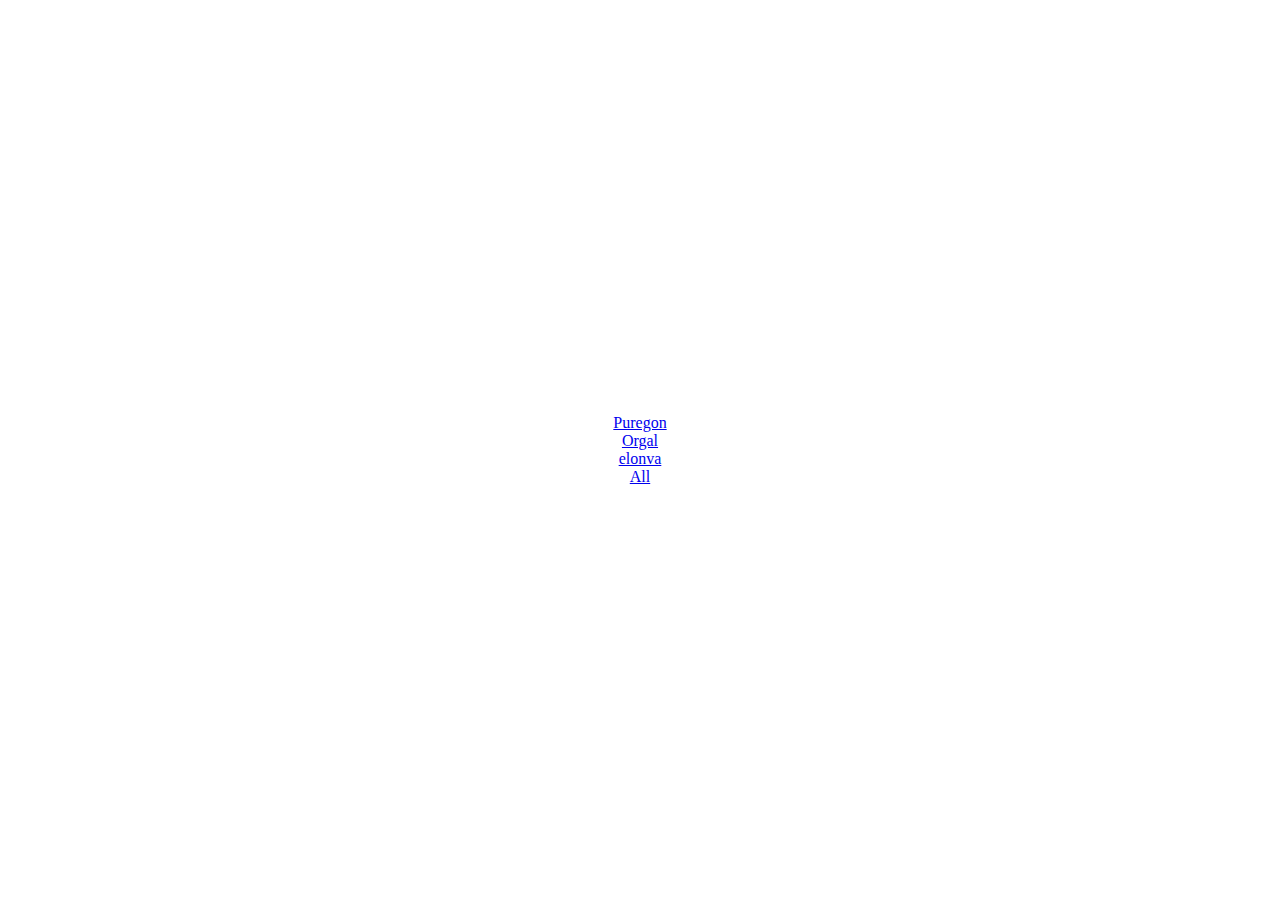
<file: index.html>
<!DOCTYPE html>
<html lang="en">
<head>
  <meta charset="UTF-8">
  <title>Index</title>
  <link
    rel="stylesheet"
    href="style.css"
  >
</head>
<body>
<div class="main">
  <div class="pages">
    <a href="puregon.html">Puregon</a>
    <br/>
    <a href="orgal.html">Orgal</a>
    <br/>
    <a href="elonva.html">elonva</a>
    <br/>
    <a href="viewer2.html">All</a>
  </div>
</div>
</body>
</html>
</file>
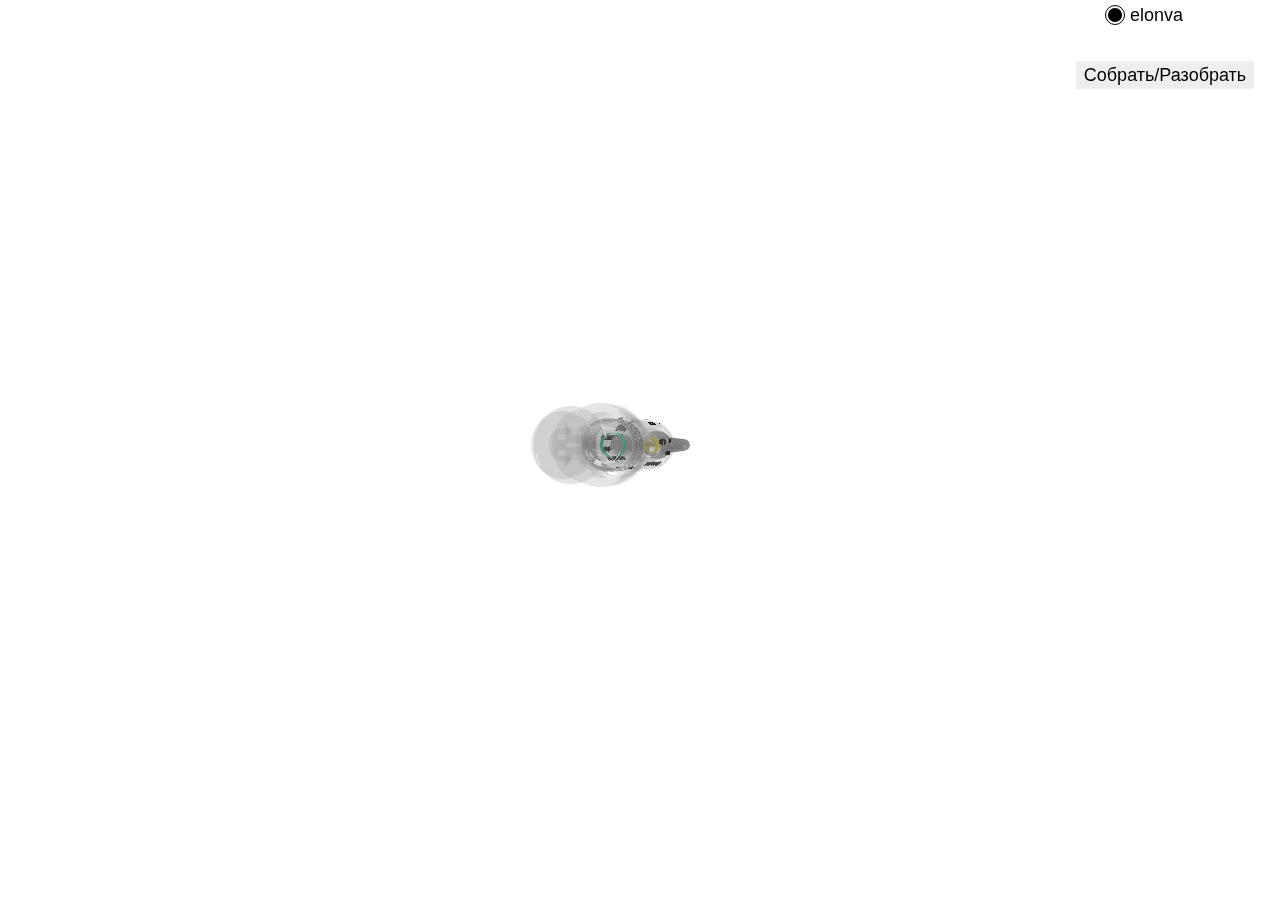
<file: elonva.html>
<!DOCTYPE html>
<html lang="en">
<head>
  <meta charset="UTF-8">
  <title>Viewer 2</title>
  <script src="3rdparty/babylon.js"></script>
  <script src="3rdparty/loaders/babylon.glTFFileLoader.min.js"></script>
  <script src="3rdparty/babylon.gui.min.js"></script>
  <link
    rel="stylesheet"
    href="style.css"
  >
</head>
<body>
<canvas id="viewer2"></canvas>
<script type="application/javascript">
  const MODELS = ['elonva']
</script>

<script src="viewer2.js"></script>
</body>
</html>
</file>
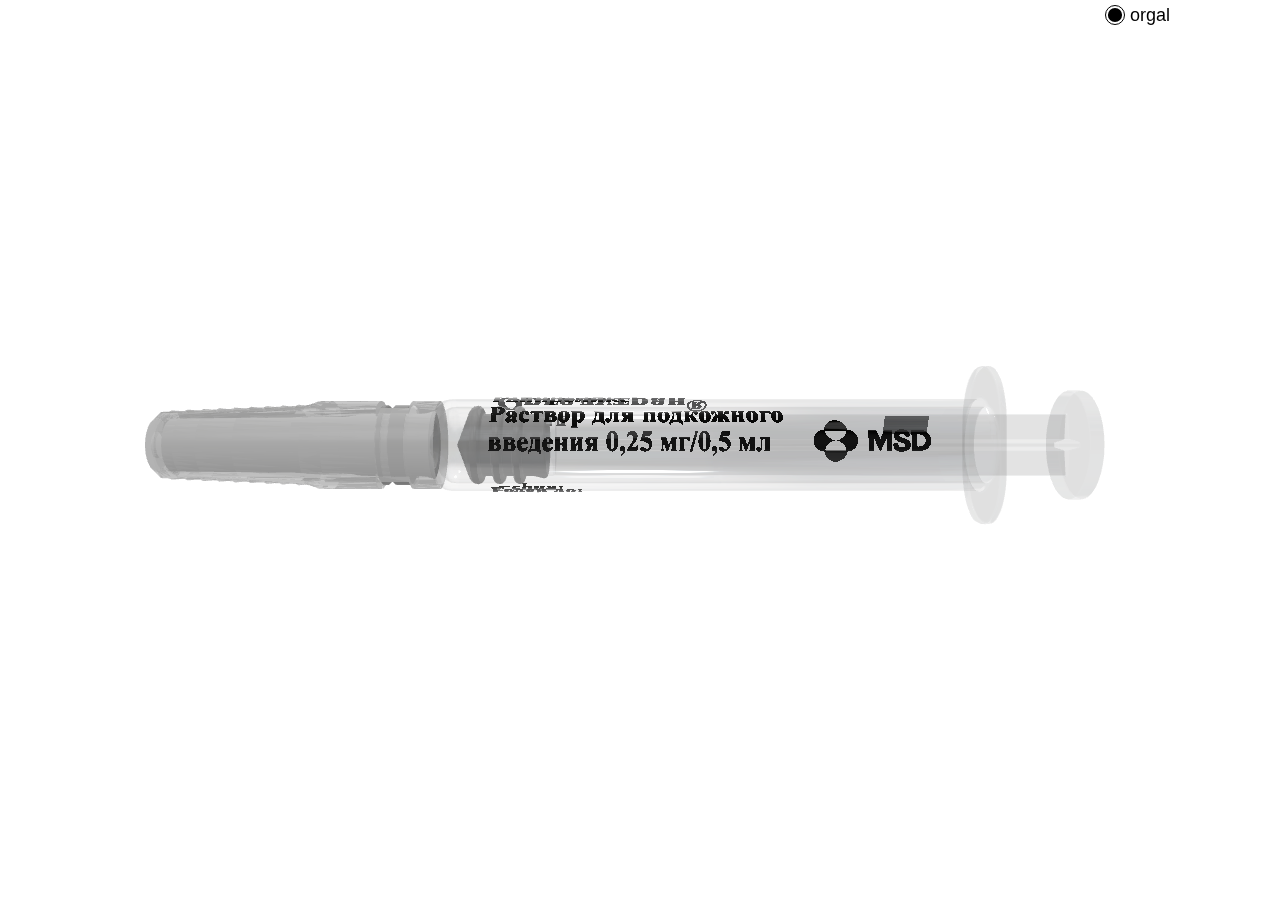
<file: orgal.html>
<!DOCTYPE html>
<html lang="en">
<head>
  <meta charset="UTF-8">
  <title>Viewer 2</title>
  <script src="3rdparty/babylon.js"></script>
  <script src="3rdparty/loaders/babylon.glTFFileLoader.min.js"></script>
  <script src="3rdparty/babylon.gui.min.js"></script>
  <link
    rel="stylesheet"
    href="style.css"
  >
</head>
<body>
<canvas id="viewer2"></canvas>
<script type="application/javascript">
  const MODELS = ['orgal']
</script>

<script src="viewer2.js"></script>
</body>
</html>
</file>
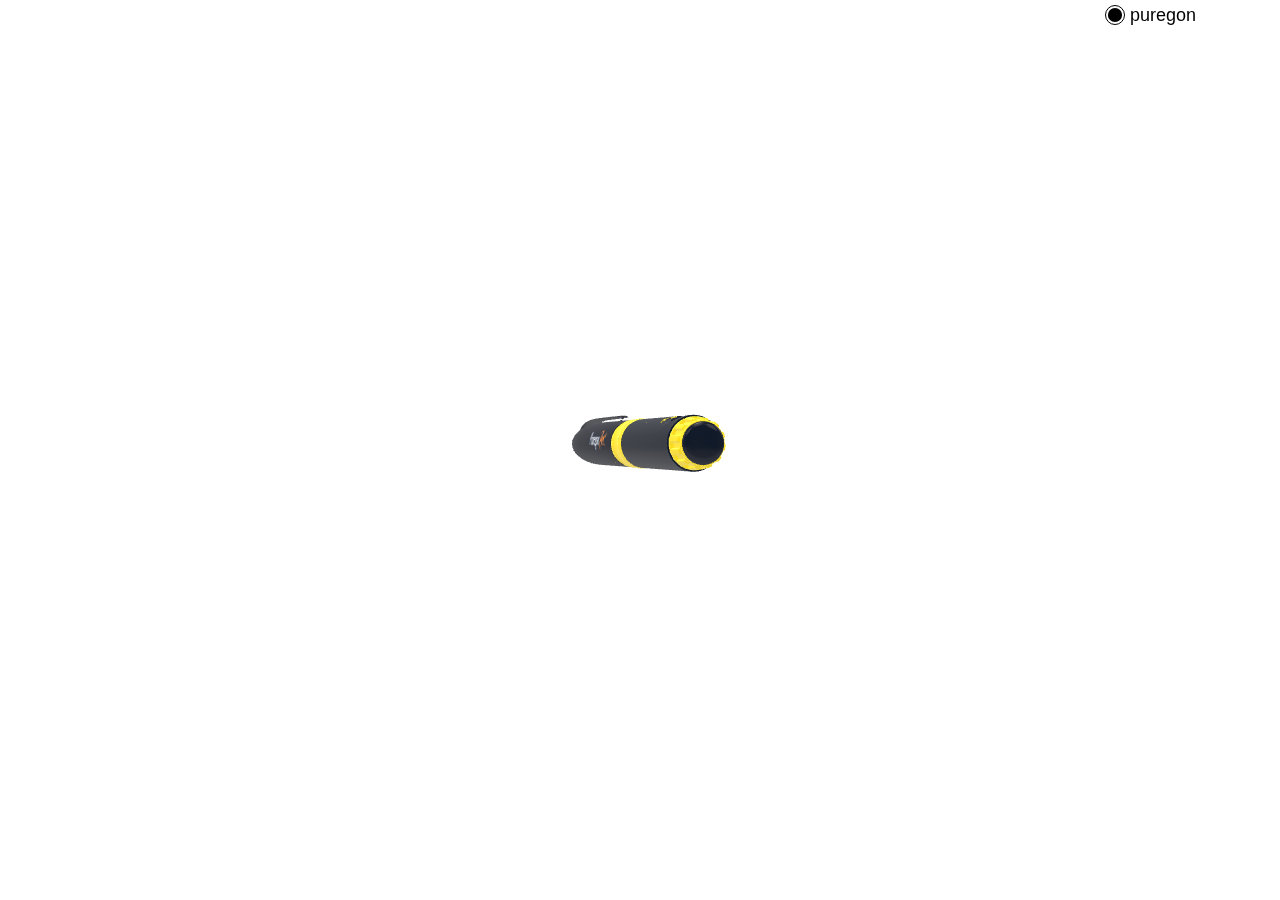
<file: puregon.html>
<!DOCTYPE html>
<html lang="en">
<head>
  <meta charset="UTF-8">
  <title>Viewer 2</title>
  <script src="3rdparty/babylon.js"></script>
  <script src="3rdparty/loaders/babylon.glTFFileLoader.min.js"></script>
  <script src="3rdparty/babylon.gui.min.js"></script>
  <link
    rel="stylesheet"
    href="style.css"
  >
</head>
<body>
<canvas id="viewer2"></canvas>
<script type="application/javascript">
  const MODELS = ['puregon']
</script>

<script src="viewer2.js"></script>
</body>
</html>
</file>
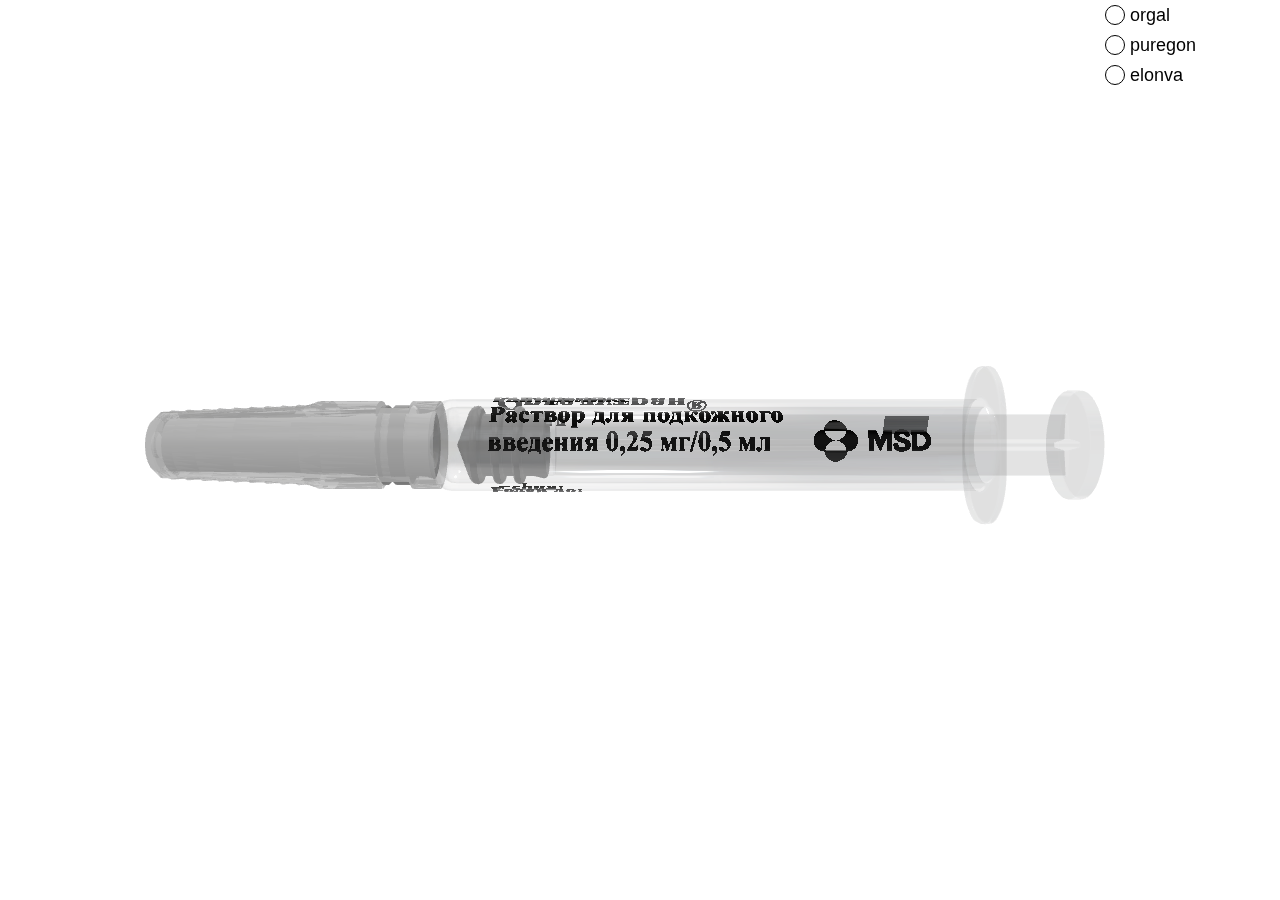
<file: viewer2.html>
<!DOCTYPE html>
<html lang="en">
<head>
  <meta charset="UTF-8">
  <title>Viewer 2</title>
  <script src="3rdparty/babylon.js"></script>
  <script src="3rdparty/loaders/babylon.glTFFileLoader.min.js"></script>
  <script src="3rdparty/babylon.gui.min.js"></script>
  <link
    rel="stylesheet"
    href="style.css"
  >
</head>
<body>
<canvas id="viewer2"></canvas>
<script src="viewer2.js"></script>
</body>
</html>
</file>
<file: style.css>
html, body {
    height: 100%;
    margin: 0;
}

#split {
    display: flex;
    height: 100%;
}

#left, #m1 {
    margin: 5px;
    flex: 0 0 50%;
    height: 100%;
}

#right, #m2 {
    margin: 5px;
    flex: 1;
    height: 100%;
}

#viewer2 {
    height: calc(100vh - 10px);
    width: calc(100vw - 10px);
}

.main {
    width: 100%;
    height: 100%;
    display: flex;
    justify-content: center;
    align-items: center;
}

.pages {
    resize: both;
    text-align: center;
}
</file>
